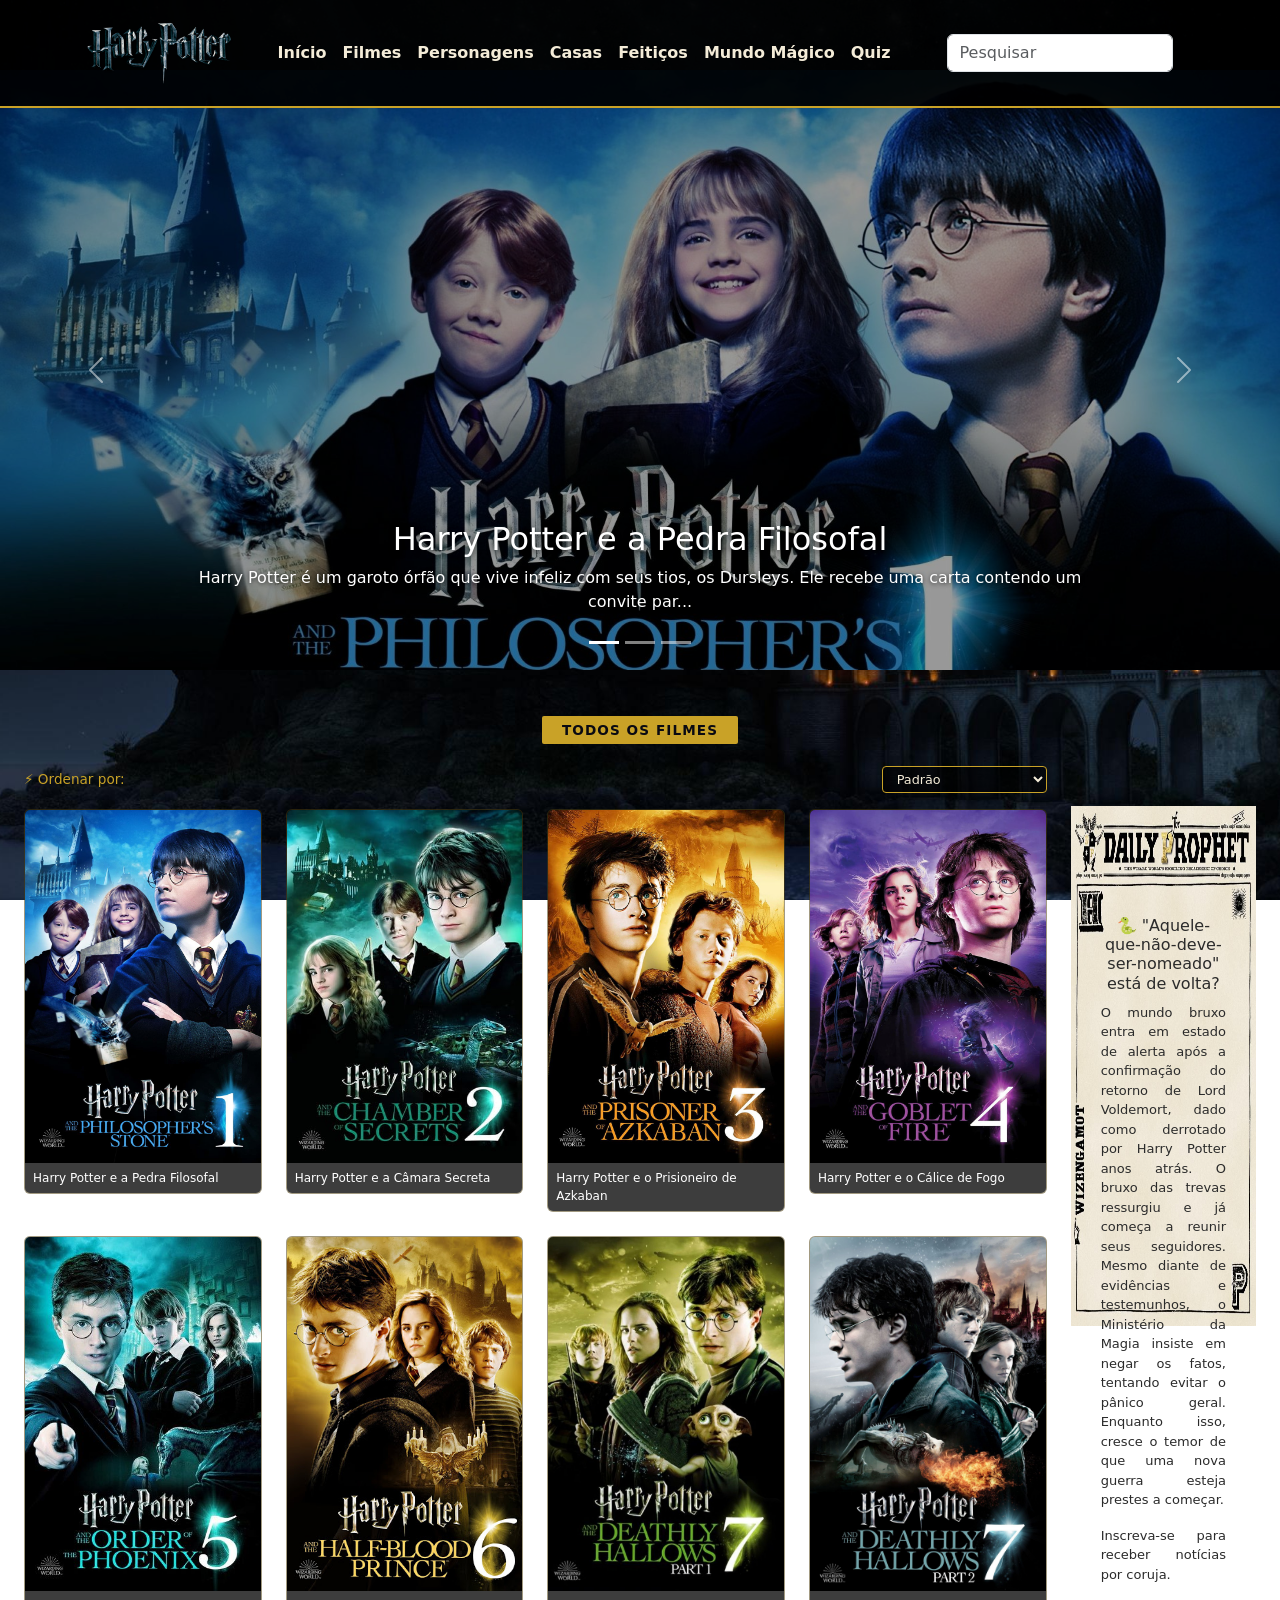
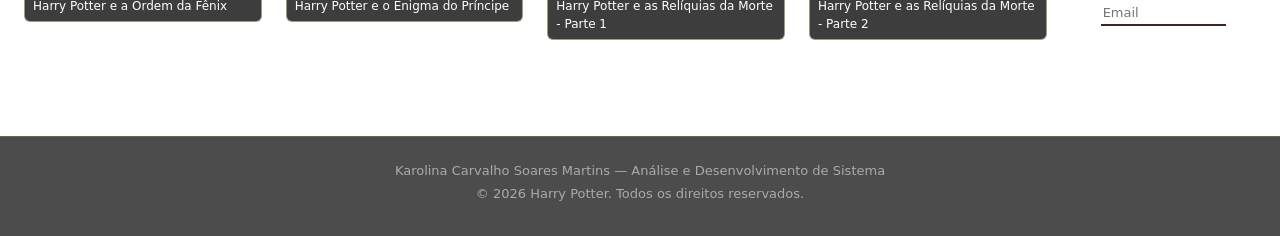
<file: index.html>
<!DOCTYPE html>
<html lang="pt-br">
<head>
    <meta charset="UTF-8">
    <meta name="viewport" content="width=device-width, initial-scale=1.0">
    <title>Harry Potter</title>
    <link href="https://cdn.jsdelivr.net/npm/bootstrap@5.3.0/dist/css/bootstrap.min.css" rel="stylesheet">
    <link rel="stylesheet" href="css/style.css">
</head>
<body>

    <header>
        <nav class="navbar navbar-expand-lg fixed-top cabecalho">
            <div class="container">
                <a class="navbar-brand" href="#">
                    <img src="imgs/HP-logo.png" alt="Harry Potter" height="80px">
                </a>
                <button class="navbar-toggler" type="button" data-bs-toggle="collapse" data-bs-target="#navbarNav">
                    <span class="navbar-toggler-icon"></span>
                </button>
                <div class="collapse navbar-collapse justify-content-center" id="navbarNav">
                    <div class="navbar-nav">
                        <a class="nav-link cabecalhocor" href="#"><strong>Início</strong></a>
                        <a class="nav-link cabecalhocor" href="#filmes"><strong>Filmes</strong></a>
                        <a class="nav-link cabecalhocor" href="#"><strong>Personagens</strong></a>
                        <a class="nav-link cabecalhocor" href="#"><strong>Casas</strong></a>
                        <a class="nav-link cabecalhocor" href="#"><strong>Feitiços</strong></a>
                        <a class="nav-link cabecalhocor" href="#"><strong>Mundo Mágico</strong></a>
                        <a class="nav-link cabecalhocor" href="#"><strong>Quiz</strong></a>
                    </div>
                    <form class="d-flex ms-5" role="search">
                        <input class="form-control me-2" type="search" placeholder="Pesquisar">
                    </form>
                </div>
            </div>
        </nav>
    </header>

    <main class="main-content">

        <div id="heroCarrossel" class="carousel slide hero-banner" data-bs-ride="carousel" data-bs-interval="4000">
            <div class="carousel-indicators" id="carrosselIndicadores"></div>
            <div class="carousel-inner h-100" id="carrosselInner"></div>
            <button class="carousel-control-prev" type="button" data-bs-target="#heroCarrossel" data-bs-slide="prev">
                <span class="carousel-control-prev-icon"></span>
            </button>
            <button class="carousel-control-next" type="button" data-bs-target="#heroCarrossel" data-bs-slide="next">
                <span class="carousel-control-next-icon"></span>
            </button>
        </div>

        <section class="container-fluid py-5 px-4" id="filmes">
            <div class="text-center mb-4">
                <span class="filmes-tag">Todos os Filmes</span>
            </div>
            <div class="row">
                <div class="col-lg-10">
                    <div class="d-flex justify-content-between align-items-center mb-3">
                        <span style="color:#c9a227; font-size:0.85rem;">⚡ Ordenar por:</span>
                        <select id="ordenacao" class="select-ordenacao">
                            <option value="">Padrão</option>
                            <option value="ano-asc">Ano (mais antigo)</option>
                            <option value="ano-desc">Ano (mais recente)</option>
                            <option value="az">Título (A-Z)</option>
                            <option value="za">Título (Z-A)</option>
                        </select>
                    </div>
                    <div class="row g-4" id="listaFilmes"></div>
                </div>
                <div class="col-lg-2 mt-5 mt-lg-0">
                    <div class="profeta-diario">
                        <h3>🐍 "Aquele-que-não-deve-ser-nomeado" está de volta?</h3>
                        <p>O mundo bruxo entra em estado de alerta após a confirmação do retorno de Lord Voldemort, dado como derrotado por Harry Potter anos atrás. O bruxo das trevas ressurgiu e já começa a reunir seus seguidores. Mesmo diante de evidências e testemunhos, o Ministério da Magia insiste em negar os fatos, tentando evitar o pânico geral. Enquanto isso, cresce o temor de que uma nova guerra esteja prestes a começar.</p>
                        <p>Inscreva-se para receber notícias por coruja.</p>
                        <input type="email" placeholder="Email">
                    </div>
                </div>
            </div>
        </section>

    </main>

    <footer class="rodape mt-5 py-4 text-center">
        <p id="footerAutora" class="mb-1"></p>
        <p class="mb-2">© 2026 Harry Potter. Todos os direitos reservados.</p>
    </footer>

    <button id="btnTopo" class="btn-topo" title="Voltar ao topo"></button>

    <script src="https://cdn.jsdelivr.net/npm/bootstrap@5.3.0/dist/js/bootstrap.bundle.min.js"></script>
    <script src="js/app.js"></script>
    <script src="js/script.js"></script>
</body>
</html>
</file>
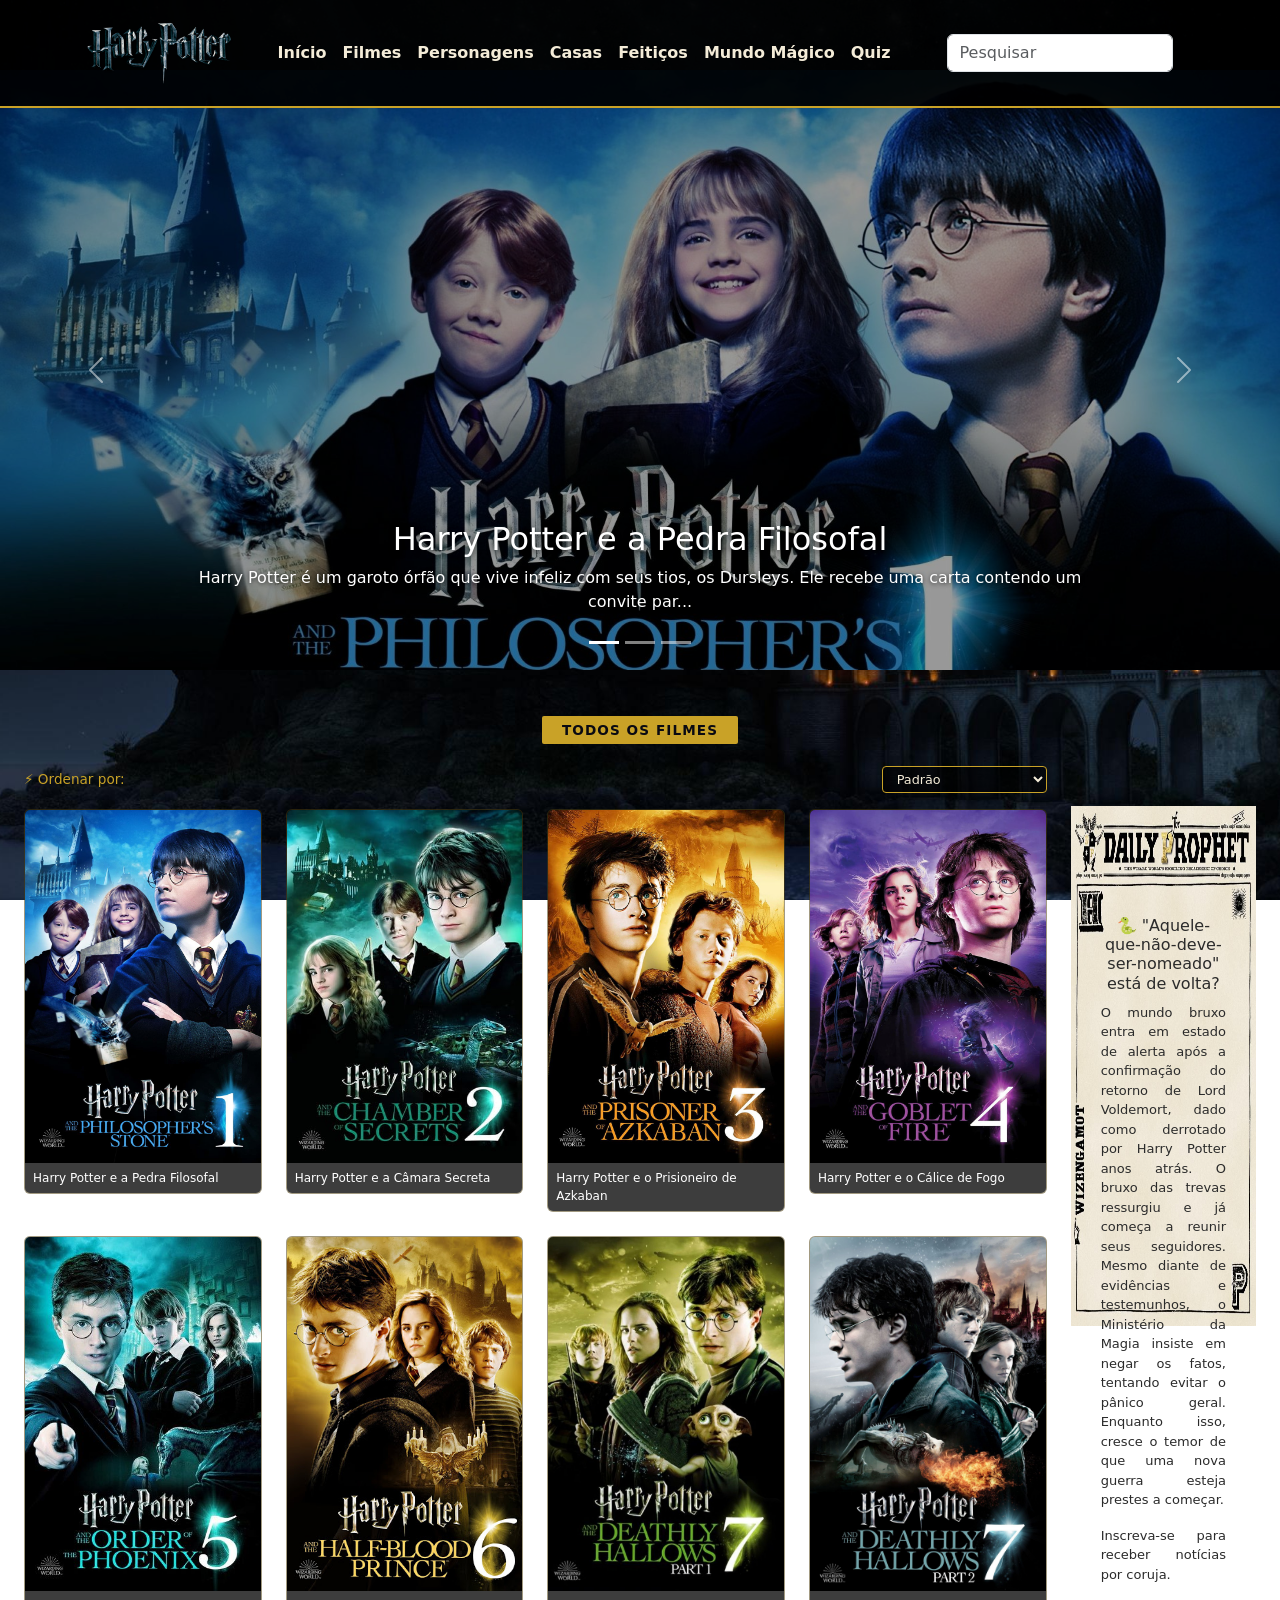
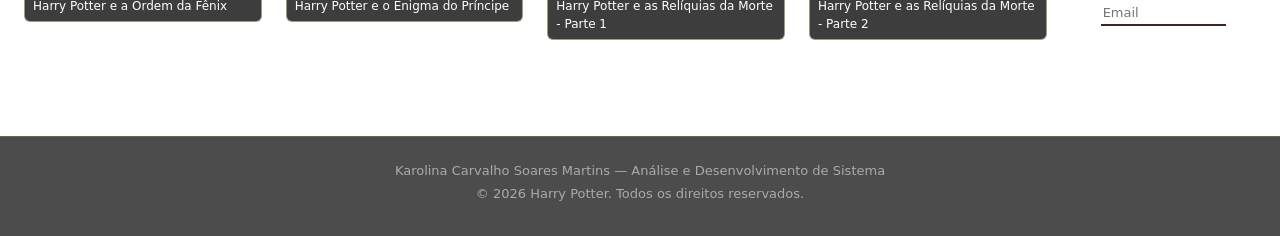
<file: detalhes.html>
<!DOCTYPE html>
<html lang="pt-br">
<head>
    <meta charset="UTF-8">
    <meta name="viewport" content="width=device-width, initial-scale=1.0">
    <title>Detalhes · Harry Potter</title>
    <link href="https://cdn.jsdelivr.net/npm/bootstrap@5.3.0/dist/css/bootstrap.min.css" rel="stylesheet">
    <link rel="stylesheet" href="css/style.css">
    <link rel="stylesheet" href="css/detalhes.css">
</head>
<body>

    <header>
        <nav class="navbar navbar-expand-lg fixed-top cabecalho">
            <div class="container">
                <a class="navbar-brand" href="index.html">
                    <img src="imgs/HP-logo.png" alt="Harry Potter" height="80px">
                </a>
                <button class="navbar-toggler" type="button" data-bs-toggle="collapse" data-bs-target="#navbarNav">
                    <span class="navbar-toggler-icon"></span>
                </button>
                <div class="collapse navbar-collapse justify-content-center" id="navbarNav">
                    <div class="navbar-nav">
                        <a class="nav-link cabecalhocor" href="index.html"><strong>Início</strong></a>
                        <a class="nav-link cabecalhocor" href="index.html#filmes"><strong>Filmes</strong></a>
                        <a class="nav-link cabecalhocor" href="#"><strong>Personagens</strong></a>
                        <a class="nav-link cabecalhocor" href="#"><strong>Casas</strong></a>
                        <a class="nav-link cabecalhocor" href="#"><strong>Feitiços</strong></a>
                        <a class="nav-link cabecalhocor" href="#"><strong>Mundo Mágico</strong></a>
                        <a class="nav-link cabecalhocor" href="#"><strong>Quiz</strong></a>
                    </div>
                    <form class="d-flex ms-5" role="search">
                        <input class="form-control me-2" type="search" placeholder="Pesquisar">
                    </form>
                </div>
            </div>
        </nav>
    </header>

    <main class="main-content">
        <div class="container py-5">

            <a href="index.html#filmes" class="btn-voltar">← Voltar para os filmes</a>

            <section class="detalhe-info mt-4">
                <div class="row g-4">
                    <div class="col-md-4 text-center">
                        <img id="detalheImagem" src="" alt="" class="detalhe-poster"/>
                    </div>
                    <div class="col-md-8">
                        <span class="detalhe-badge" id="detalheAno"></span>
                        <h1 class="detalhe-titulo" id="detalheTitulo"></h1>

                        <div class="detalhe-meta">
                            <div class="detalhe-meta-item">
                                <span class="detalhe-meta-label">🎬 Diretor</span>
                                <span class="detalhe-meta-valor" id="detalheDiretor"></span>
                            </div>
                            <div class="detalhe-meta-item">
                                <span class="detalhe-meta-label">⏱️ Duração</span>
                                <span class="detalhe-meta-valor" id="detalheDuracao"></span>
                            </div>
                            <div class="detalhe-meta-item">
                                <span class="detalhe-meta-label">📅 Ano</span>
                                <span class="detalhe-meta-valor" id="detalheAnoDup"></span>
                            </div>
                            <div class="detalhe-meta-item">
                                <span class="detalhe-meta-label">⚡ Filme</span>
                                <span class="detalhe-meta-valor" id="detalheParte"></span>
                            </div>
                        </div>

                        <div class="detalhe-sinopse-box">
                            <h5 class="detalhe-sinopse-label">Sinopse</h5>
                            <p id="detalheSinopse"></p>
                        </div>
                    </div>
                </div>
            </section>

            <section class="mt-5">
                <h2 class="detalhe-secao-titulo">📸 Cenas do Filme</h2>
                <div class="row g-3" id="listaFotos"></div>
            </section>

        </div>
    </main>

    <footer class="rodape mt-5 py-4 text-center">
        <p class="mb-2">© 2026 Harry Potter. Todos os direitos reservados.</p>
    </footer>

    <script src="https://cdn.jsdelivr.net/npm/bootstrap@5.3.0/dist/js/bootstrap.bundle.min.js"></script>
    <script src="js/app.js"></script>
    <script src="js/detalhes.js"></script>
</body>
</html>
</file>
<file: css/style.css>
body {
    margin: 0;
    background-image: url(../imgs/fundo-site2.jpg);
    background-size: cover;
    background-position: center;
    background-attachment: fixed;
}

.cabecalho {
    background-color: rgba(0, 0, 0, 0.92) !important;
    border-bottom: 2px solid #c9a227;
}
.cabecalhocor { color: #f4ecd8 !important; }
.cabecalhocor:hover { color: #c9a227 !important; }

.main-content { padding-top: 70px; }

.hero-banner { height: 600px; }

.hero-img {
    width: 100%;
    height: 600px;
    object-fit: cover;
    object-position: center top;
    filter: brightness(0.6);
}

.hero-caption h2 { text-shadow: 0 2px 6px rgba(0,0,0,0.7); }
.hero-caption p  { text-shadow: 0 1px 4px rgba(0,0,0,0.7); }

.slide-link { text-decoration: none; color: #fff; }
.slide-link:hover h2 { text-decoration: underline; color: #c9a227; }

.filmes-tag {
    background-color: #c9a227;
    color: #0a0a12;
    font-size: 0.85rem;
    font-weight: 700;
    letter-spacing: 0.08em;
    text-transform: uppercase;
    padding: 6px 20px;
    border-radius: 2px;
}

.filme-card {
    text-decoration: none;
    display: block;
    color: #fff;
    border: 1px solid rgba(201,162,39,0.2);
    border-radius: 6px;
    overflow: hidden;
    transition: transform 0.25s ease, box-shadow 0.25s ease, border-color 0.25s ease;
    background: rgba(0,0,0,0.4);
}
.filme-card:hover {
    transform: translateY(-5px);
    box-shadow: 0 10px 28px rgba(201,162,39,0.2);
    border-color: #c9a227;
    color: #c9a227;
}
.filme-card img {
    margin-bottom: 0 !important;
    width: 100%;
    aspect-ratio: 2/3;
    object-fit: cover;
    display: block;
    transition: transform 0.4s ease;
}
.filme-card:hover img { transform: scale(1.04); }
.filme-card p {
    font-size: 12px;
    margin: 0;
    padding: 6px 8px;
    color: #fff;
    background: rgba(0,0,0,0.6);
}
.filme-card:hover p { color: #c9a227; }

.profeta-diario {
    width: 100%;
    height: 520px;
    padding: 110px 30px 20px;
    background-image: url(../imgs/profeta_diario.jpg);
    background-size: 100% 100%;
    margin-top: 40px;
}
.profeta-diario h3 {
    text-align: center;
    font-size: 16px;
    color: #2b2b2b;
    margin-bottom: 10px;
}
.profeta-diario p {
    font-size: 13px;
    color: #2b2b2b;
    text-align: justify;
}
.profeta-diario input {
    width: 100%;
    border: none;
    border-bottom: 2px solid #3e2723;
    background: transparent;
    outline: none;
    font-size: 13px;
}

.rodape {
    color: #aaa;
    border-top: 1px solid rgba(201,162,39,0.3);
    font-size: 13px;
    background: rgba(0,0,0,0.7);
}

@media (max-width: 767px) {
    .hero-banner { height: 280px; }
    .hero-img    { height: 280px; }
}

.select-ordenacao {
    background: rgba(0,0,0,0.6);
    border: 1px solid #c9a227;
    color: #f4ecd8;
    font-size: 0.8rem;
    padding: 4px 10px;
    border-radius: 4px;
    outline: none;
    cursor: pointer;
}
.select-ordenacao option {
    background: #0a0a12;
    color: #f4ecd8;
}

.btn-topo {
    position: fixed;
    bottom: 30px;
    right: 30px;
    background: rgba(10, 5, 20, 0.92);
    border: 1px solid #c9a227;
    border-radius: 4px;
    width: 44px;
    height: 44px;
    cursor: pointer;
    box-shadow: 0 0 12px rgba(201,162,39,0.4), 0 4px 16px rgba(0,0,0,0.7);
    opacity: 0;
    visibility: hidden;
    transition: opacity 0.3s, transform 0.3s, box-shadow 0.3s;
    z-index: 999;
    display: flex;
    align-items: center;
    justify-content: center;
}
.btn-topo::before {
    content: '';
    display: block;
    width: 14px;
    height: 14px;
    border-left: 2px solid #c9a227;
    border-top: 2px solid #c9a227;
    transform: rotate(45deg) translateY(3px);
    transition: border-color 0.2s;
}
.btn-topo.visivel {
    opacity: 1;
    visibility: visible;
}
.btn-topo:hover {
    background: rgba(201,162,39,0.15);
    box-shadow: 0 0 24px rgba(201,162,39,0.7), 0 4px 20px rgba(0,0,0,0.8);
    transform: translateY(-3px);
}
.btn-topo:hover::before {
    border-color: #e8c96b;
}

@keyframes fadeSubir {
    from {
        opacity: 0;
        transform: translateY(24px);
    }
    to {
        opacity: 1;
        transform: translateY(0);
    }
}

.filme-card-animar {
    opacity: 0;
    animation: fadeSubir 0.5s ease forwards;
}
</file>
<file: css/detalhes.css>
.btn-voltar {
    display: inline-block;
    color: #c9a227;
    text-decoration: none;
    font-size: 0.9rem;
    font-weight: 600;
    letter-spacing: 1px;
    transition: color 0.2s;
}
.btn-voltar:hover { color: #e8c96b; }

.detalhe-poster {
    width: 100%;
    max-width: 280px;
    border-radius: 8px;
    box-shadow: 0 12px 40px rgba(0,0,0,0.7);
    object-fit: cover;
    aspect-ratio: 2/3;
    background-color: #1a1a2e;
}

.detalhe-badge {
    display: inline-block;
    background: rgba(201,162,39,0.15);
    border: 1px solid #c9a227;
    color: #c9a227;
    padding: 2px 14px;
    border-radius: 20px;
    font-size: 0.85rem;
    letter-spacing: 1px;
    margin-bottom: 0.5rem;
}

.detalhe-titulo {
    color: #c9a227;
    font-size: clamp(1.3rem, 3vw, 2rem);
    line-height: 1.3;
    margin-bottom: 1.25rem;
}

.detalhe-meta {
    display: flex;
    flex-wrap: wrap;
    gap: 1rem 2rem;
    margin-bottom: 1.5rem;
}
.detalhe-meta-item {
    display: flex;
    flex-direction: column;
}
.detalhe-meta-label {
    font-size: 0.75rem;
    color: #c9a227;
    letter-spacing: 1px;
    text-transform: uppercase;
}
.detalhe-meta-valor {
    font-size: 1rem;
    color: #e8e0d0;
}

.detalhe-sinopse-box {
    background: rgba(255,255,255,0.03);
    border: 1px solid rgba(201,162,39,0.2);
    border-left: 3px solid #c9a227;
    border-radius: 0 8px 8px 0;
    padding: 1.25rem 1.5rem;
}
.detalhe-sinopse-label {
    color: #c9a227;
    font-size: 0.9rem;
    letter-spacing: 1px;
    margin-bottom: 0.5rem;
}
.detalhe-sinopse-box p {
    color: #b0a090;
    font-style: italic;
    margin: 0;
    line-height: 1.8;
}

.detalhe-secao-titulo {
    color: #c9a227;
    font-size: 1.3rem;
    border-bottom: 1px solid rgba(201,162,39,0.3);
    padding-bottom: 0.5rem;
    margin-bottom: 1.25rem;
}

.foto-card {
    background: rgba(0,0,0,0.4);
    border: 1px solid rgba(201,162,39,0.2);
    border-radius: 6px;
    overflow: hidden;
    transition: transform 0.2s, border-color 0.2s;
}
.foto-card:hover {
    transform: translateY(-4px);
    border-color: #c9a227;
}
.foto-card img {
    width: 100%;
    aspect-ratio: 16/9;
    object-fit: cover;
    display: block;
    background-color: #1a1a2e;
}
.foto-card p {
    font-size: 11px;
    color: #c9a227;
    text-align: center;
    padding: 6px;
    margin: 0;
}
</file>
